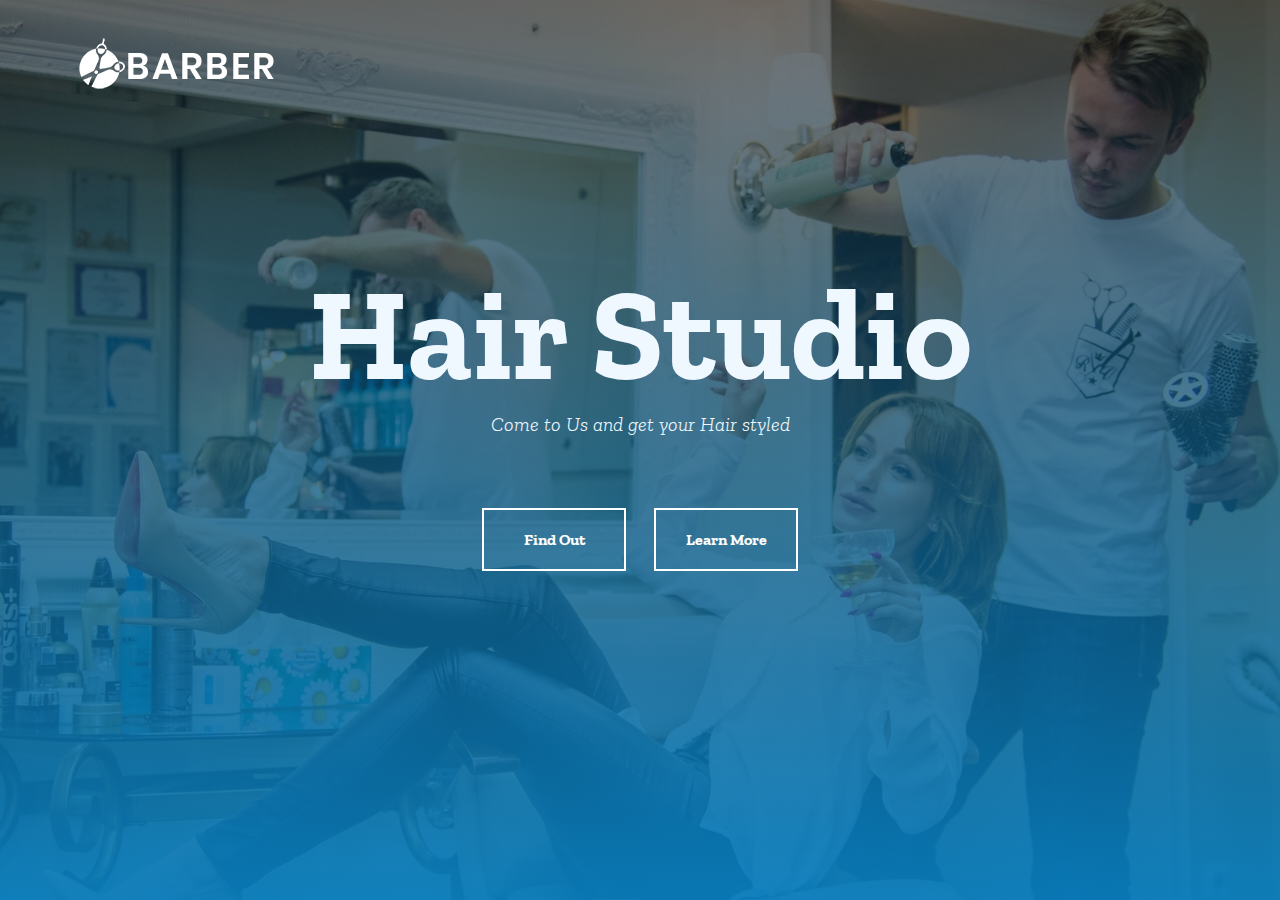
<file: BarberShopProject/index.html>
<!DOCTYPE html>
<html lang="en">
<head>
    <meta charset="UTF-8">
    <meta name="viewport" content="width=device-width, initial-scale=1.0">
    <link rel="preconnect" href="https://fonts.googleapis.com">
<link rel="preconnect" href="https://fonts.gstatic.com" crossorigin>
<link href="https://fonts.googleapis.com/css2?family=Outfit:wght@400;700&family=Zilla+Slab:ital,wght@0,300;1,300&display=swap" rel="stylesheet">
    <link rel="stylesheet" href="style.css">
    
    <title>Barber Shop</title>
</head>
<body>
    <section id="banner">
        <img src="images/logo.png" alt="Logo" class="banner-logo">

        <div class="banner-text">
            <h1>Hair Studio</h1>
            <p>Come to Us and get your Hair styled</p>
        
            <div class="banner-links">        
                <a href="#"><span></span>Find Out</a>
                <a href="#"><span></span>Learn More</a>
            </div>
    </div>
    </section>
</body>
</html>
</file>
<file: BarberShopProject/style.css>
*{
    margin:0;
    padding: 0;
    font-family: 'Outfit', sans-serif;
    font-family: 'Zilla Slab', serif;
}

#banner{
    background: linear-gradient(rgba(0,0,0,0.5),rgba(8, 125, 189, 0.938)), url(images/banner.jpg);
    background-position: center;
    background-size: cover;
    height: 100vh;
}
.banner-logo {
    position: absolute;
    top:4%;
    left:6%;
}
.banner-text{
    text-align: center;
    padding: 20% 0;
    color: aliceblue;
}
.banner-text h1{
    font-size: 130px;
}
.banner-text p{
    font-size: 20px;
    font-style: italic;
    font-weight: 300;
}
.banner-links{
    margin: 8vh auto;
}
.banner-links a{
    text-decoration:none;
    color: #fff;
    width: 140px;
    font-weight: 700;
    display: inline-block;
    border: 2px solid #fff;
    padding:20px 0;
    margin: 0 12px;
    position: relative;
    z-index: 1;
}
.banner-links a span{
    
    position: absolute;
    width:0;
    height:100%;
    top: 0;
    left: 0;
    background-color: #fff;
    z-index: -1;
    transition: 0.5s;
}
.banner-links a:hover span{
    width:100%;
}
.banner-links a:hover{
    color: black;

}
</file>
